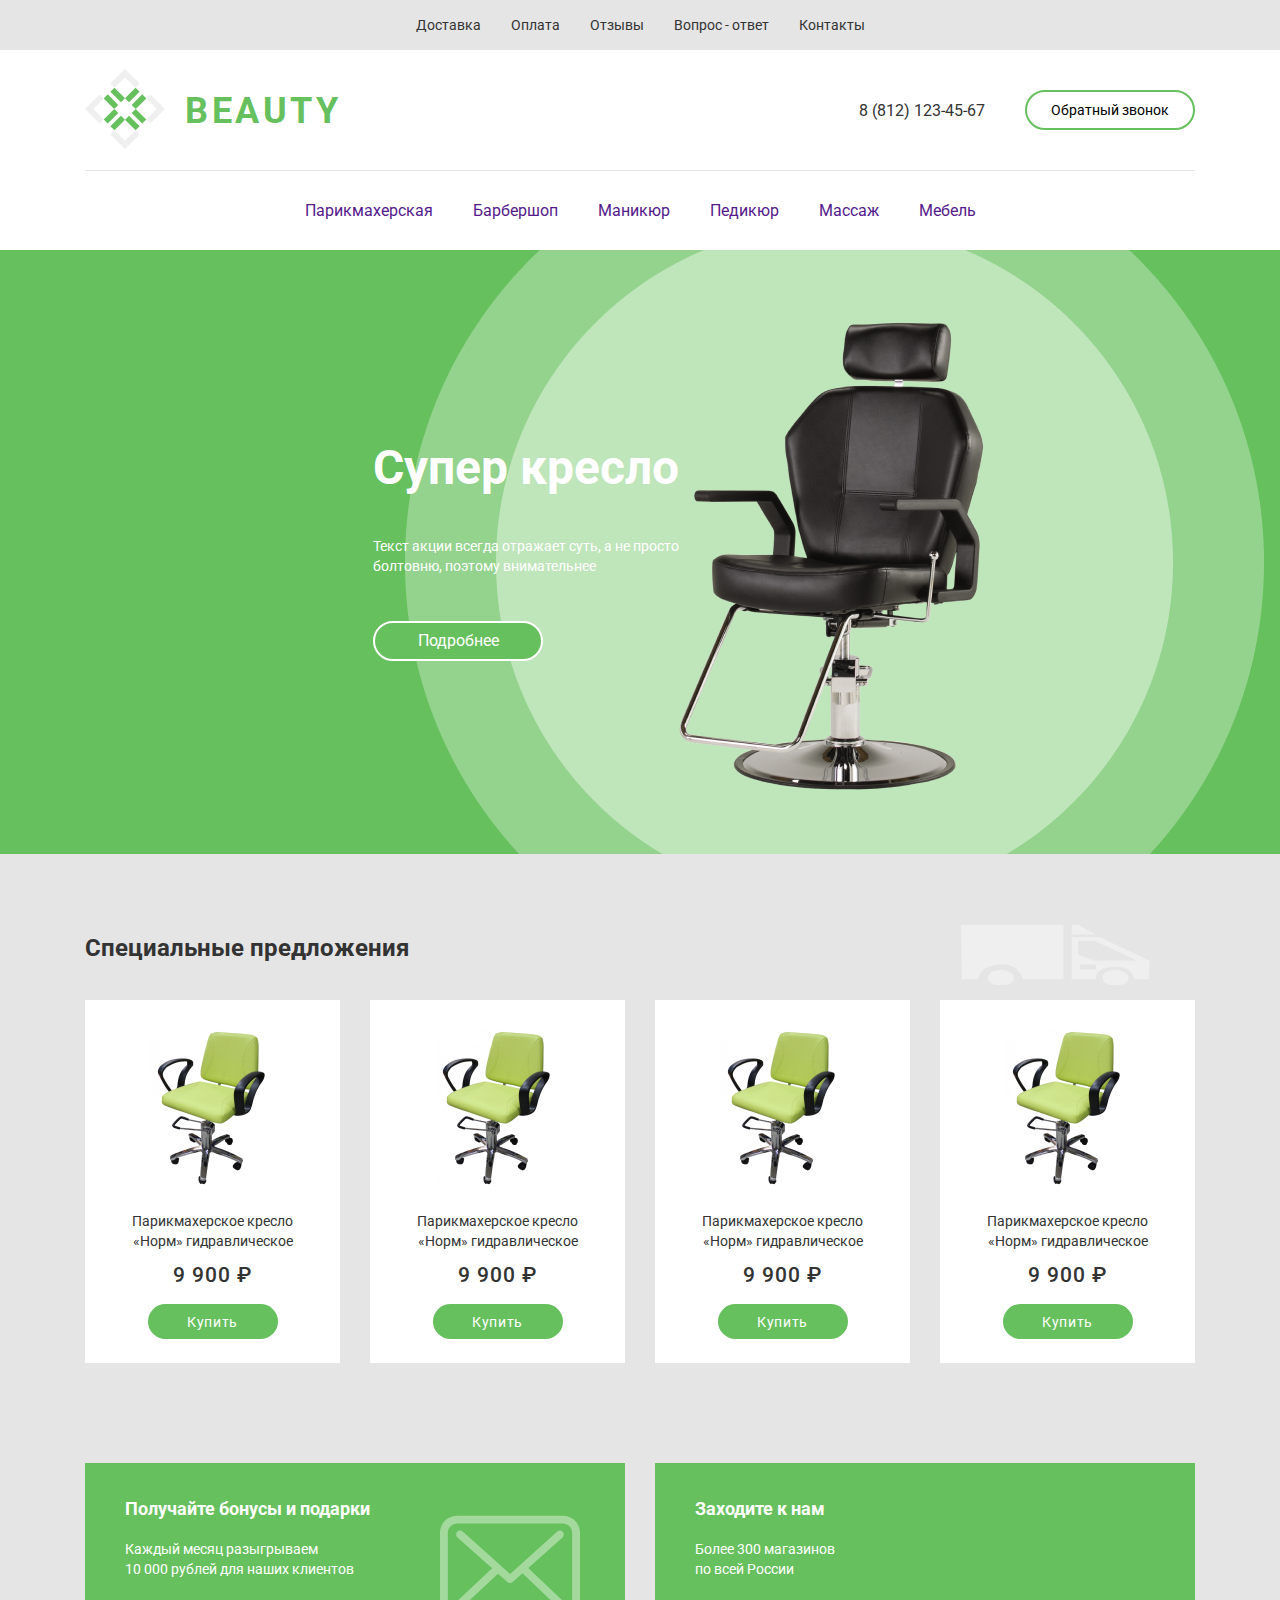
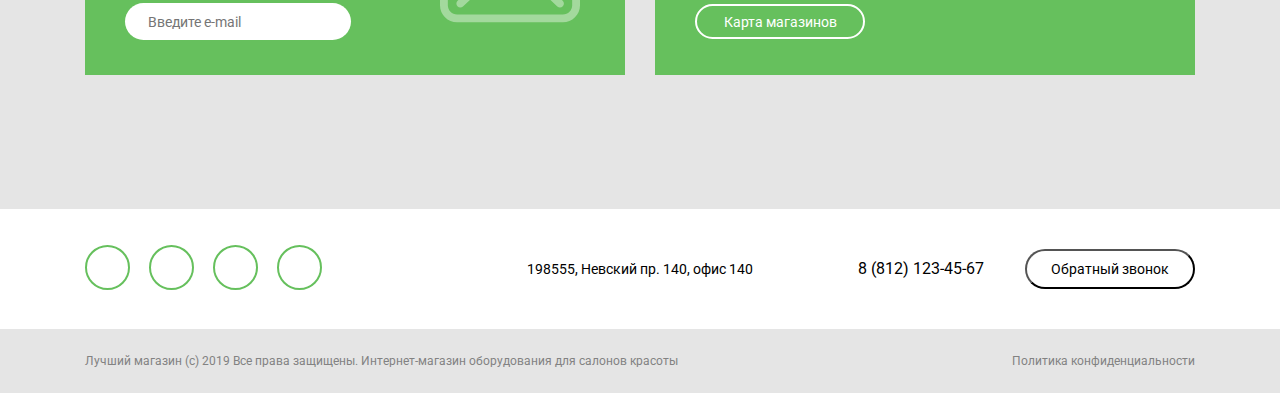
<file: Landing1/index.html>
<!DOCTYPE html>
<html lang="en">
<head>
    <meta charset="UTF-8">
    <meta http-equiv="X-UA-Compatible" content="IE=edge">
    <meta name="viewport" content="width=device-width, initial-scale=1.0">
    <title>Document</title>
    <link rel="stylesheet" href="css/style.min.css">
    <link rel="preconnect" href="https://fonts.gstatic.com">
    <link rel="preconnect" href="https://fonts.gstatic.com">
    <link href="https://fonts.googleapis.com/css2?family=Roboto:wght@400;500;700&display=swap" rel="stylesheet">
</head>
<body class="container">
    <header>
        <nav class="wrapper">
            <ul class="top__nav">
                <li><a href="">Доставка</a></li>
                <li><a href="">Оплата</a></li>
                <li><a href="">Отзывы</a></li>
                <li><a href="">Вопрос - ответ</a></li>
                <li><a href="">Контакты</a></li>
            </ul>
        </nav>
        <div class="middle">
            <div class="wrapper">
                <div class="middle_middle">
                    <div class="logo">
                        <div class="logo_img">
                            <img src="images/logo.svg" alt="логотип">
                        </div>
                        <div class="logo_text">BEAUTY</div>
                    </div>
                    <div class="phone">
                        <p class="phone_text">8 (812) 123-45-67</p>
                        <button type="button" class="phone_button">Обратный звонок</button>
                    </div>
                </div>
                <hr>
                <nav>
                    <ul class="bottom_nav">
                        <li><a href="">Парикмахерская</a></li>
                        <li><a href="">Барбершоп</a></li>
                        <li><a href="">Маникюр</a></li>
                        <li><a href="">Педикюр</a></li>
                        <li><a href="">Массаж</a></li>
                        <li><a href="">Мебель</a></li>
                    </ul>
                </nav>  
            </div>
          
        </div>
    </header>
    <div class="offer">
        <div class="offer__block">
            <h1>Супер кресло</h1>
            <p>Текст акции всегда отражает суть, а не просто
                болтовню, поэтому внимательнее</p>
            <button class="offer__button">Подробнее</button>
        </div>
    </div>
    <section class="content wrapper">
        <h1 class="content__header">Специальные предложения</h1>
        <div class="content__icon"></div>
        <div class="content__items">
            <div class="content__item">    
                <img src="images/Rectangle 4chair.png" alt="кресло" class="content__image">
                <p class="content__text">Парикмахерское кресло «Норм» гидравлическое</p>
                <p class="content__price">9 900 ₽ </p>
                <button class="content__button">Купить</button>
            </div>
            <div class="content__item">    
                <img src="images/Rectangle 4chair.png" alt="кресло" class="content__image">
                <p class="content__text">Парикмахерское кресло «Норм» гидравлическое</p>
                <p class="content__price">9 900 ₽ </p>
                <button class="content__button">Купить</button>
            </div>
            <div class="content__item">    
                <img src="images/Rectangle 4chair.png" alt="кресло" class="content__image">
                <p class="content__text">Парикмахерское кресло «Норм» гидравлическое</p>
                <p class="content__price">9 900 ₽ </p>
                <button class="content__button">Купить</button>
            </div>
            <div class="content__item">    
                <img src="images/Rectangle 4chair.png" alt="кресло" class="content__image">
                <p class="content__text">Парикмахерское кресло «Норм» гидравлическое</p>
                <p class="content__price">9 900 ₽ </p>
                <button class="content__button">Купить</button>
            </div>
        </div>
        <div class="bonus">
            <div class="bonus__content">
                <div class="bonus__mail">
                    <div class="bonus__text">
                        <p class="bonus__header">Получайте бонусы и подарки</p>
                        <p class="bonus__headertext">Каждый месяц разыгрываем
                            10&nbsp;000 рублей для наших клиентов
                        </p>
                        <form action=""><input class="bonus__input" type="text" placeholder="       Введите e-mail" class="bonus__mail"></form>
                    </div>
                    <div class="bonus__icon"></div>                 

                </div>
                <div class="bonus__map">
                    <p class="bonus__mapheader">Заходите к нам</p>
                    <p class="bonusmap__text">Более 300 магазинов
                        по всей России</p>
                    <button class="bonus__mapbutton">Карта магазинов</button>
                </div>
            </div>


        </div>
    </section>
    <footer>
        <div class="footer__background">
            <div class="wrapper">
                <div class="footer__top">
                    <div class="footer__icons">
                        <a href=""><img src="images/Ellipse.svg" alt="Логотип ВК"></a>
                        <a href=""><img src="images/Ellipse.svg" alt="Логотип Ютьюб"></a>
                        <a href=""><img src="images/Ellipse.svg" alt="Логотип Фейбук"></a>
                        <a href=""><img src="images/Ellipse.svg" alt="Логотип Интстаграм"></a>
                    </div>
                    <address>198555, Невский пр. 140, офис 140</address>
                    <div class="footer__button">
                        <span>8 (812) 123-45-67</span>
                        <button>Обратный звонок</button>
                    </div>         
            </div>
            </div>            
        </div>
        <div class="wrapper">
            <div class="footer__bottom">
                <div class="left">Лучший магазин (с) 2019 Все права защищены. Интернет-магазин оборудования для салонов красоты</div>
                <div class="right">Политика конфиденциальности</div>
            </div>
        </div>        
    </footer>


    <script src="js/main.min.js"></script>
</body>
</html>
</file>
<file: Landing1/css/style.min.css>
/*! normalize.css v8.0.1 | MIT License | github.com/necolas/normalize.css */html{line-height:1.15;-webkit-text-size-adjust:100%}body{margin:0}main{display:block}h1{font-size:2em;margin:0.67em 0}hr{-webkit-box-sizing:content-box;box-sizing:content-box;height:0;overflow:visible}pre{font-family:monospace, monospace;font-size:1em}a{background-color:transparent}abbr[title]{border-bottom:none;text-decoration:underline;-webkit-text-decoration:underline dotted;text-decoration:underline dotted}b,strong{font-weight:bolder}code,kbd,samp{font-family:monospace, monospace;font-size:1em}small{font-size:80%}sub,sup{font-size:75%;line-height:0;position:relative;vertical-align:baseline}sub{bottom:-0.25em}sup{top:-0.5em}img{border-style:none}button,input,optgroup,select,textarea{font-family:inherit;font-size:100%;line-height:1.15;margin:0}button,input{overflow:visible}button,select{text-transform:none}button,[type="button"],[type="reset"],[type="submit"]{-webkit-appearance:button}button::-moz-focus-inner,[type="button"]::-moz-focus-inner,[type="reset"]::-moz-focus-inner,[type="submit"]::-moz-focus-inner{border-style:none;padding:0}button:-moz-focusring,[type="button"]:-moz-focusring,[type="reset"]:-moz-focusring,[type="submit"]:-moz-focusring{outline:1px dotted ButtonText}fieldset{padding:0.35em 0.75em 0.625em}legend{-webkit-box-sizing:border-box;box-sizing:border-box;color:inherit;display:table;max-width:100%;padding:0;white-space:normal}progress{vertical-align:baseline}textarea{overflow:auto}[type="checkbox"],[type="radio"]{-webkit-box-sizing:border-box;box-sizing:border-box;padding:0}[type="number"]::-webkit-inner-spin-button,[type="number"]::-webkit-outer-spin-button{height:auto}[type="search"]{-webkit-appearance:textfield;outline-offset:-2px}[type="search"]::-webkit-search-decoration{-webkit-appearance:none}::-webkit-file-upload-button{-webkit-appearance:button;font:inherit}details{display:block}summary{display:list-item}template{display:none}[hidden]{display:none}*{margin:0}ul{padding:0}body{background-color:#E5E5E5;color:#fff;display:-ms-grid;display:grid;font-family:'Roboto', sans-serif;color:#333333}.container{max-width:1920px;margin:0 auto}.top__nav{display:-webkit-box;display:-ms-flexbox;display:flex;-webkit-box-pack:center;-ms-flex-pack:center;justify-content:center;-webkit-box-align:center;-ms-flex-align:center;align-items:center;height:50px;list-style-type:none}.top__nav li>a{text-decoration:none;padding:15px;color:#333333;font-size:14px;line-height:16px}.middle{background-color:#fff}.middle .middle_middle{display:-webkit-box;display:-ms-flexbox;display:flex;-webkit-box-pack:justify;-ms-flex-pack:justify;justify-content:space-between;-webkit-box-align:center;-ms-flex-align:center;align-items:center;height:120px}.middle .middle_middle .logo{display:-webkit-box;display:-ms-flexbox;display:flex;-webkit-box-pack:start;-ms-flex-pack:start;justify-content:flex-start;-webkit-box-align:center;-ms-flex-align:center;align-items:center;padding-top:3px}.middle .middle_middle .logo .logo_text{margin-left:20px;color:#66C05D;font-size:36px;font-weight:700;line-height:42px;letter-spacing:0.1em}.middle .middle_middle .phone{display:-webkit-box;display:-ms-flexbox;display:flex;-webkit-box-pack:end;-ms-flex-pack:end;justify-content:flex-end;-webkit-box-align:center;-ms-flex-align:center;align-items:center;line-height:42px}.middle .middle_middle .phone .phone_text{font-size:16px;line-height:19px}.middle .middle_middle .phone .phone_button{display:inline-block;text-decoration:none;margin-left:40px;border:2px solid #66C05D;border-radius:40px;color:#000;background-color:#fff;width:170px;height:40px;font-size:14px;line-height:16px;-webkit-transition:.5s ease;transition:.5s ease}.middle .middle_middle .phone .phone_button:hover{background-color:#66C05D}.middle hr{border:none;background-color:#E5E5E5;height:1px}.middle .bottom_nav{display:-webkit-box;display:-ms-flexbox;display:flex;-webkit-box-pack:center;-ms-flex-pack:center;justify-content:center;-webkit-box-align:center;-ms-flex-align:center;align-items:center;list-style-type:none;height:79px}.middle .bottom_nav li{font-size:16px;line-height:19px;color:#000000}.middle .bottom_nav li a{text-decoration:none;padding:20px}.offer{height:604px;background:url(../images/Rectangle2.png) no-repeat;background-position:center center;background-size:cover;position:relative}.offer__block{position:absolute;top:158px;left:373px;color:#FFFFFF}.offer__block h1{font-weight:bold;font-size:48px;line-height:56px;margin-bottom:40px}.offer__block p{font-size:14px;line-height:20px;margin-bottom:45px;max-width:308px}.offer__block .offer__button{background-color:#66C05D;min-width:170px;height:40px;text-decoration:none;color:#FFFFFF;border:2px solid #FFFFFF;-webkit-box-sizing:border-box;box-sizing:border-box;border-radius:40px;-webkit-transition:.5s ease;transition:.5s ease}.offer__block .offer__button:hover{background-color:#FFF;color:#333}.wrapper{margin:0 auto;width:1110px}.content{position:relative;padding-bottom:134px}.content__header{font-weight:700;font-size:24px;line-height:28px;padding-top:80px;margin:0 0 38px}.content__icon{position:absolute;top:70px;right:45px;height:60.75px;width:189px;background-image:url(../images/car.png)}.content__items{display:-webkit-box;display:-ms-flexbox;display:flex;-webkit-box-pack:justify;-ms-flex-pack:justify;justify-content:space-between;margin:0 0 100px}.content__item{display:-webkit-box;display:-ms-flexbox;display:flex;-webkit-box-orient:vertical;-webkit-box-direction:normal;-ms-flex-direction:column;flex-direction:column;-webkit-box-align:center;-ms-flex-align:center;align-items:center;width:255px;height:363px;background-color:#fff}.content__image{width:125px;-o-object-fit:cover;object-fit:cover;margin:25px 65px 20px}.content__text{max-width:195px;margin:0 0 20px;font-size:14px;line-height:20px;text-align:center;color:#333333;margin-bottom:12px}.content__price{margin:0 0 16px;font-weight:500;font-size:21px;line-height:25px;text-align:center;letter-spacing:0.05em}.content__button{width:130px;height:35px;color:#FFFFFF;background:#66C05D;border:none;border-radius:30px;cursor:pointer;font-size:14px;line-height:16px;text-align:center;letter-spacing:0.05em}.bonus__content{display:-webkit-box;display:-ms-flexbox;display:flex;-webkit-box-pack:justify;-ms-flex-pack:justify;justify-content:space-between;color:#fff}.bonus__mail{display:-webkit-box;display:-ms-flexbox;display:flex;-webkit-box-pack:justify;-ms-flex-pack:justify;justify-content:space-between;-webkit-box-align:center;-ms-flex-align:center;align-items:center;background:#66C05D;width:540px}.bonus__mail .bonus__text{width:330px;font-size:14px;line-height:20px;padding-left:40px}.bonus__mail .bonus__text .bonus__header{font-size:18px;line-height:21px;font-weight:700;margin:35px 0 20px}.bonus__mail .bonus__text .bonus__headertext{width:231px;font-size:14px;line-height:20px;margin:0 0 24px}.bonus__mail .bonus__text form .bonus__input{margin:0 0 35px;color:#fff;width:222px;height:35px;border-radius:30px;border:none;color:#C4C4C4}.bonus__mail .bonus__icon{background-image:url(../images/envelopeenvelope.svg);background-repeat:no-repeat;background-position:center center;width:148px;height:100%;margin-right:44px}.bonus__map{background:#66C05D;width:540px}.bonus__map .bonus__mapheader{font-weight:bold;font-size:18px;line-height:21px;padding-left:40px;margin:35px 0 20px}.bonus__map .bonusmap__text{padding-left:40px;width:141px;font-size:14px;line-height:20px;margin:0 0 25px}.bonus__map .bonus__mapbutton{border:2px solid #FFFFFF;border-radius:30px;width:170px;height:35px;color:#fff;background:#66C05D;font-size:14px;line-height:16px;text-align:center;margin:0 0 0 40px;cursor:pointer}footer .footer__background{background-color:#fff}footer .footer__top{height:120px;display:-webkit-box;display:-ms-flexbox;display:flex;-webkit-box-pack:justify;-ms-flex-pack:justify;justify-content:space-between;-webkit-box-align:center;-ms-flex-align:center;align-items:center}footer .footer__icons a{padding-right:16px}footer .footer__icons a:last-child{padding-right:0px}footer address{font-style:normal;font-size:14px;line-height:16px;color:#000000}footer .footer__button{text-align:right}footer .footer__button span{padding-right:38px;font-size:16px;line-height:19px;color:#000000}footer .footer__button button{width:170px;height:40px;background:#FFFFFF;border-radius:40px;font-size:14px;line-height:16px}footer .footer__bottom{height:64px;display:-webkit-box;display:-ms-flexbox;display:flex;-webkit-box-pack:justify;-ms-flex-pack:justify;justify-content:space-between;-webkit-box-align:center;-ms-flex-align:center;align-items:center}footer div{-ms-flex-preferred-size:35%;flex-basis:35%;color:#828282;font-size:12px;line-height:14px}footer .left{-webkit-box-flex:1;-ms-flex-positive:1;flex-grow:1}footer .right{text-align:right}
</file>
